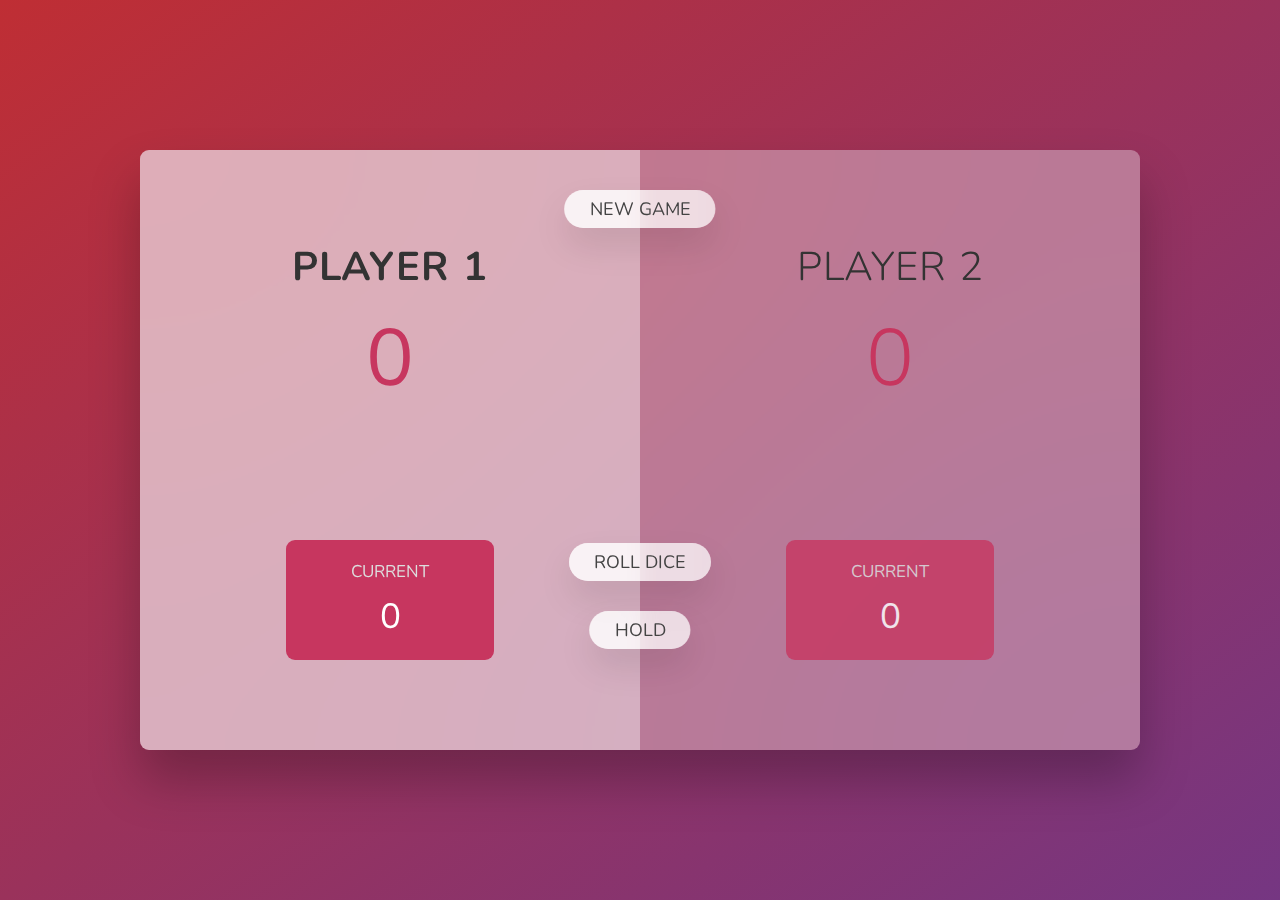
<file: index.html>
<!DOCTYPE html>
<html lang="en">

<head>
    <meta charset="UTF-8">
    <meta http-equiv="X-UA-Compatible" content="IE=edge">
    <meta name="viewport" content="width=device-width, initial-scale=1.0">
    <link rel="stylesheet" href="pig.css">
    <title>Pig game</title>
</head>

<body>
    <main>
        <section class="player player--0 player--active">
            <h2 class="name" id="name--0">player 1</h2>
            <p class="score" id="score--0">43</p>
            <div class="current">
                <p class="current-label">current</p>
                <p class="current-score" id="current--0">0</p>
            </div>
        </section>
        <section class="player player--1">
            <h2 class="name" id="name--1">player 2</h2>
            <p class="score" id="score--1">24</p>
            <div class="current">
                <p class="current-label">current</p>
                <p class="current-score" id="current--1">0</p>
            </div>
        </section>

        <img src="dice-5.png" alt="playing dice" class="dice">
        <button class="btn btn--new">new Game</button>
        <button class="btn btn--roll">Roll Dice</button>
        <button class="btn btn--hold">Hold</button>
    </main>
    <script src="pig.js"></script>
</body>

</html>
</file>
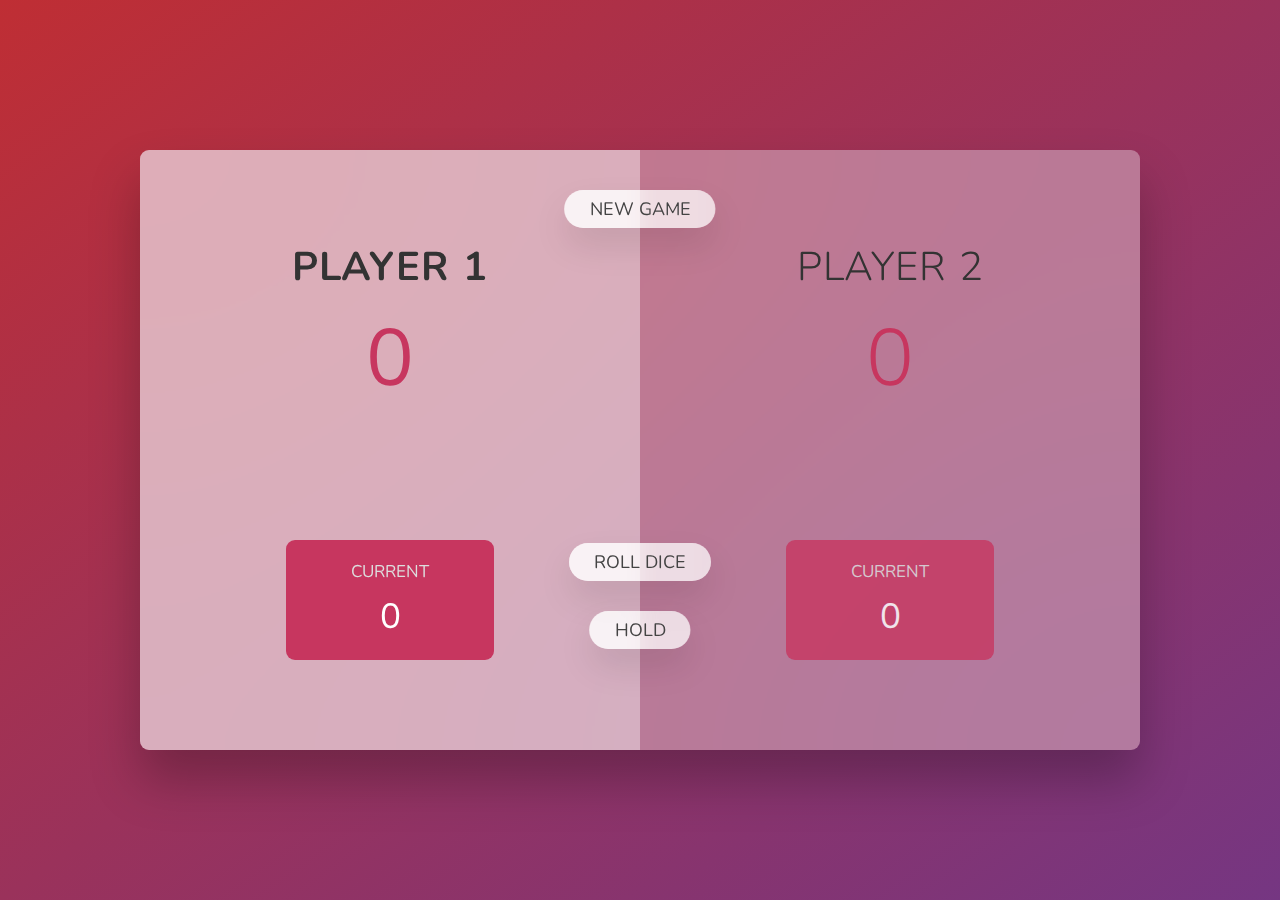
<file: pig.html>
<!DOCTYPE html>
<html lang="en">

<head>
    <meta charset="UTF-8">
    <meta http-equiv="X-UA-Compatible" content="IE=edge">
    <meta name="viewport" content="width=device-width, initial-scale=1.0">
    <link rel="stylesheet" href="pig.css">
    <title>Pig game</title>
</head>

<body>
    <main>
        <section class="player player--0 player--active">
            <h2 class="name" id="name--0">player 1</h2>
            <p class="score" id="score--0">43</p>
            <div class="current">
                <p class="current-label">current</p>
                <p class="current-score" id="current--0">0</p>
            </div>
        </section>
        <section class="player player--1">
            <h2 class="name" id="name--1">player 2</h2>
            <p class="score" id="score--1">24</p>
            <div class="current">
                <p class="current-label">current</p>
                <p class="current-score" id="current--1">0</p>
            </div>
        </section>

        <img src="dice-5.png" alt="playing dice" class="dice">
        <button class="btn btn--new">new Game</button>
        <button class="btn btn--roll">Roll Dice</button>
        <button class="btn btn--hold">Hold</button>
    </main>
    <script src="pig.js"></script>
</body>

</html>
</file>
<file: pig.css>
@import url('https://fonts.googleapis.com/css2?family=Nunito&display=swap');

* {
    margin: 0;
    padding: 0;
    box-sizing: inherit;
}

html {
    font-size: 62.5%;
    box-sizing: border-box;
}

body {
    font-family: 'Nunito', sans-serif;
    font-weight: 400;
    height: 100vh;
    color: #333;
    background-image: linear-gradient(to top left, #753682 0%, #bf2e34 100%);
    display: flex;
    align-items: center;
    justify-content: center;
}

/* LAYOUT */
main {
    position: relative;
    width: 100rem;
    height: 60rem;
    background-color: rgba(255, 255, 255, 0.35);
    backdrop-filter: blur(200px);
    filter: blur();
    box-shadow: 0 3rem 5rem rgba(0, 0, 0, 0.25);
    border-radius: 9px;
    overflow: hidden;
    display: flex;
}

.player {
    flex: 50%;
    padding: 9rem;
    display: flex;
    flex-direction: column;
    align-items: center;
    transition: all 0.75s;
}

/* ELEMENTS */
.name {
    position: relative;
    font-size: 4rem;
    text-transform: uppercase;
    letter-spacing: 1px;
    word-spacing: 2px;
    font-weight: 300;
    margin-bottom: 1rem;
}

.score {
    font-size: 8rem;
    font-weight: 300;
    color: #c7365f;
    margin-bottom: auto;
}

.player--active {
    background-color: rgba(255, 255, 255, 0.4);
}

.player--active .name {
    font-weight: 700;
}

.player--active .score {
    font-weight: 400;
}

.player--active .current {
    opacity: 1;
}

.current {
    background-color: #c7365f;
    opacity: 0.8;
    border-radius: 9px;
    color: #fff;
    width: 65%;
    padding: 2rem;
    text-align: center;
    transition: all 0.75s;
}

.current-label {
    text-transform: uppercase;
    margin-bottom: 1rem;
    font-size: 1.7rem;
    color: #ddd;
}

.current-score {
    font-size: 3.5rem;
}

/* ABSOLUTE POSITIONED ELEMENTS */
.btn {
    position: absolute;
    left: 50%;
    transform: translateX(-50%);
    color: #444;
    background: none;
    border: none;
    font-family: inherit;
    font-size: 1.8rem;
    text-transform: uppercase;
    cursor: pointer;
    font-weight: 400;
    transition: all 0.2s;

    background-color: white;
    background-color: rgba(255, 255, 255, 0.6);
    backdrop-filter: blur(10px);

    padding: 0.7rem 2.5rem;
    border-radius: 50rem;
    box-shadow: 0 1.75rem 3.5rem rgba(0, 0, 0, 0.1);
}

/* .btn::first-letter {
    font-size: 2.4rem;
    display: inline-block;
    margin-right: 0.7rem;
} */

.btn--new {
    top: 4rem;
}

.btn--roll {
    top: 39.3rem;
}

.btn--hold {
    top: 46.1rem;
}

.btn:active {
    transform: translate(-50%, 3px);
    box-shadow: 0 1rem 2rem rgba(0, 0, 0, 0.15);
}

.btn:focus {
    outline: none;
}

.dice {
    position: absolute;
    left: 50%;
    top: 16.5rem;
    transform: translateX(-50%);
    height: 10rem;
    box-shadow: 0 2rem 5rem rgba(0, 0, 0, 0.2);
}

.player--winner {
    background-color: #2f2f2f;
}

.player--winner .name {
    font-weight: 700;
    color: #c7365f;
}

.hidden {
    display: none;
}
</file>
